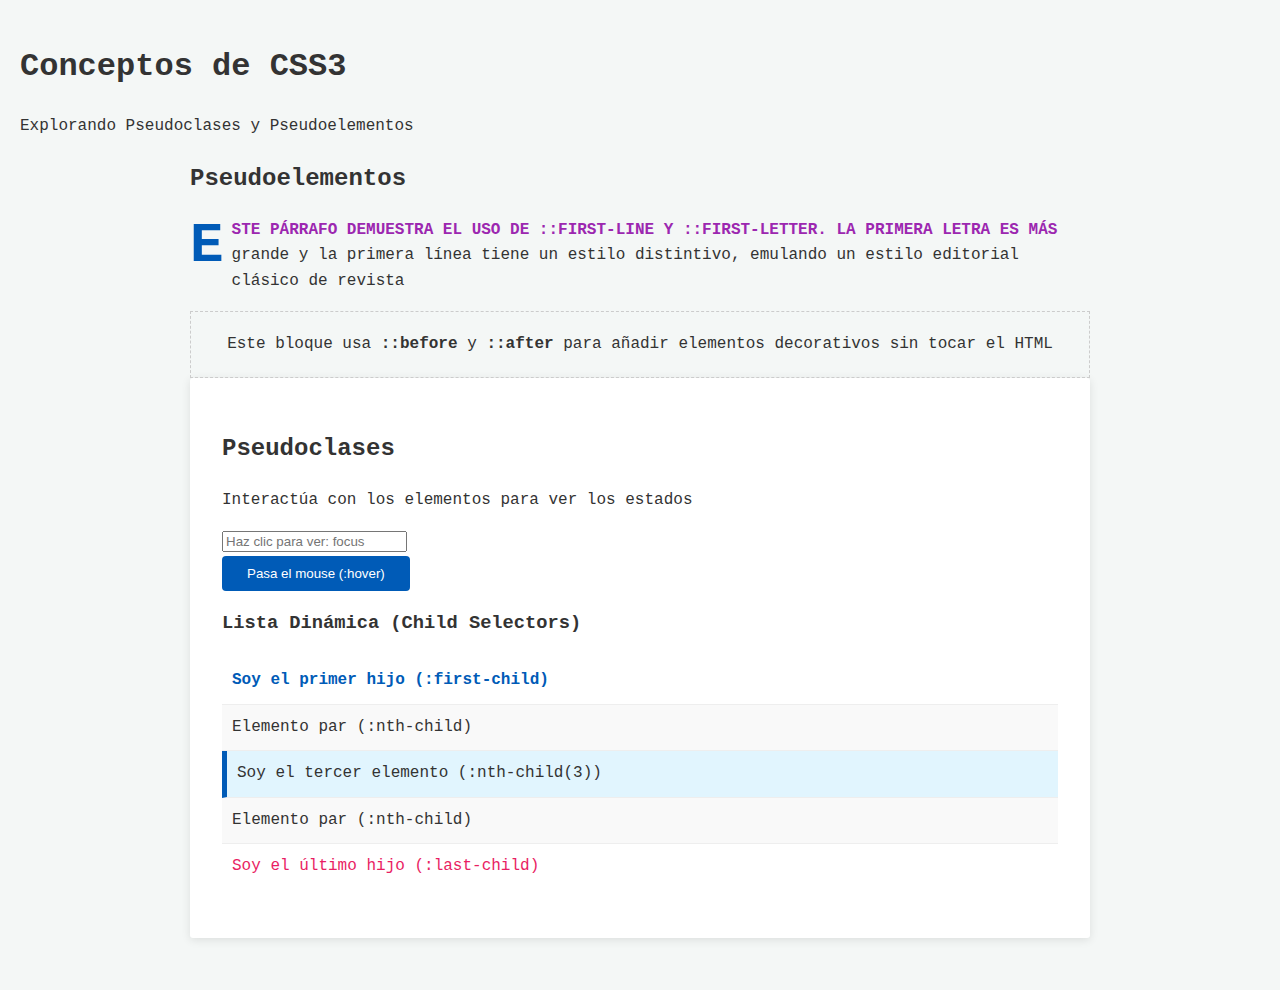
<file: index.html>
<!DOCTYPE html>
<html lang="es">

<head>
    <meta charset="UTF-8">
    <meta name="viewport" content="width=device-width, initial-scale=1.0">
    <link rel="stylesheet" href="public/css/style.css">
    <title>Página Principal</title>
</head>

<body>
    <header class="main-header">
        <h1>Conceptos de CSS3</h1>
        <p>Explorando Pseudoclases y Pseudoelementos</p>
    </header>

    <main class="container">
        <section>
            <h2>Pseudoelementos</h2>
            <p class="demo-paragraph">Este párrafo demuestra el uso de <strong>::first-line</strong> y
                <strong>::first-letter</strong>. La primera letra es más grande y la primera línea tiene un estilo
                distintivo, emulando un estilo editorial clásico de revista
            </p>
            <div class="box-decoration">Este bloque usa <strong>::before</strong> y <strong>::after</strong> para añadir
                elementos decorativos sin tocar el HTML</div>
        </section>
        <section class="card">
            <h2>Pseudoclases</h2>
            <p>Interactúa con los elementos para ver los estados</p>
            <div class="form-group"><input type="text" placeholder="Haz clic para ver: focus" class="custom-input">
            </div>
            <button class="custom-button">Pasa el mouse (:hover)</button>
            <h3>Lista Dinámica (Child Selectors)</h3>
            <ul class="dynamic-list">
                <li>Soy el primer hijo (:first-child)</li>
                <li>Elemento par (:nth-child)</li>
                <li>Soy el tercer elemento (:nth-child(3))</li>
                <li>Elemento par (:nth-child)</li>
                <li>Soy el último hijo (:last-child)</li>
            </ul>
        </section>
    </main>
</body>

</html>
</file>
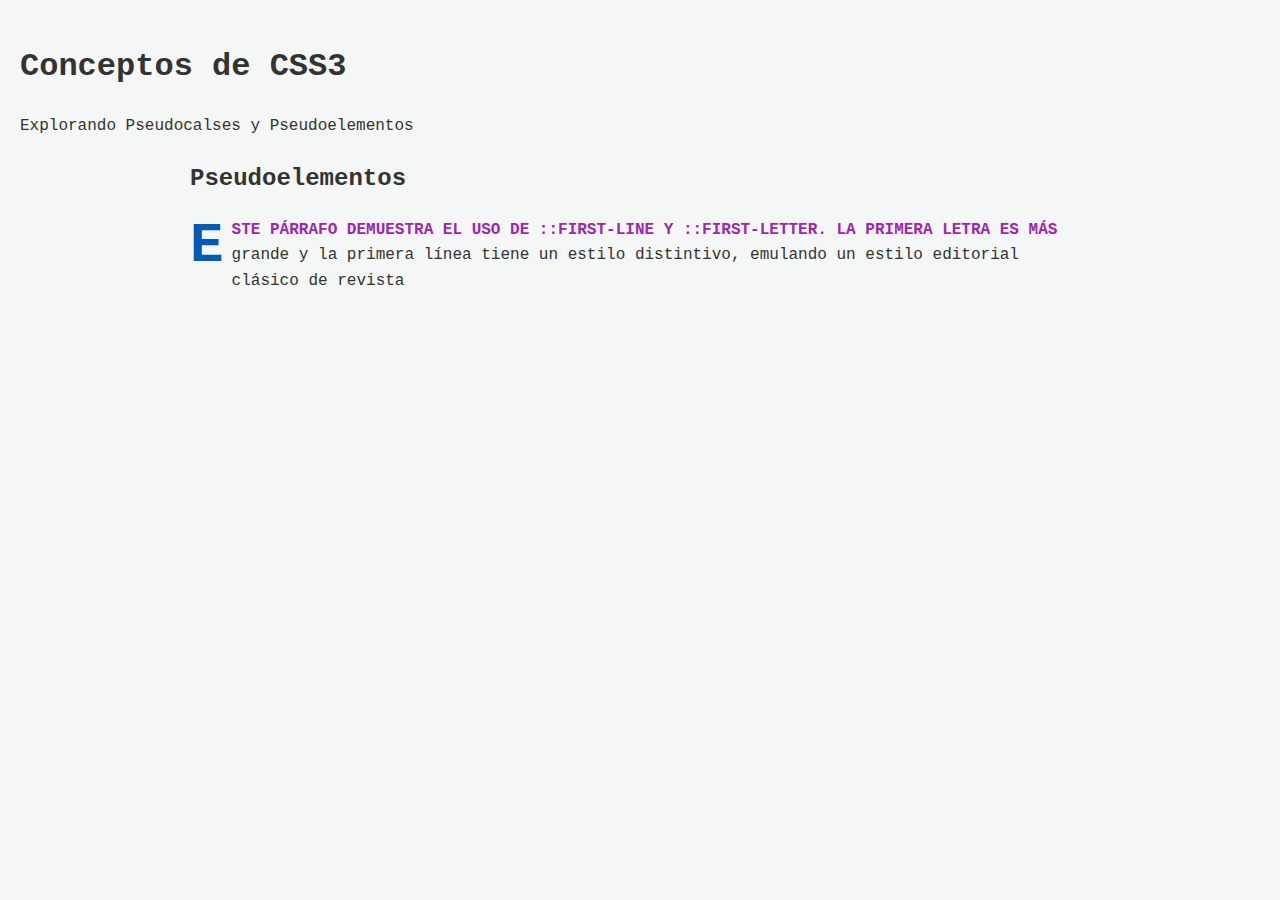
<file: SITIO_WEB/index.html>
<!DOCTYPE html>
<html lang="es">

<head>
    <meta charset="UTF-8">
    <meta name="viewport" content="width=device-width, initial-scale=1.0">
    <link rel="stylesheet" href="public/css/style.css">
    <title>Página Principal</title>
</head>

<body>
    <header class="main-header">
        <h1>Conceptos de CSS3</h1>
        <p>Explorando Pseudocalses y Pseudoelementos</p>
    </header>

    <main class="container">
        <h2>Pseudoelementos</h2>
        <p class="demo-paragraph">Este párrafo demuestra el uso de <strong>::first-line</strong> y
            <strong>::first-letter</strong>. La primera letra es más grande y la primera línea tiene un estilo distintivo, emulando un estilo editorial clásico de revista</p>
    </main>
</body>

</html>
</file>
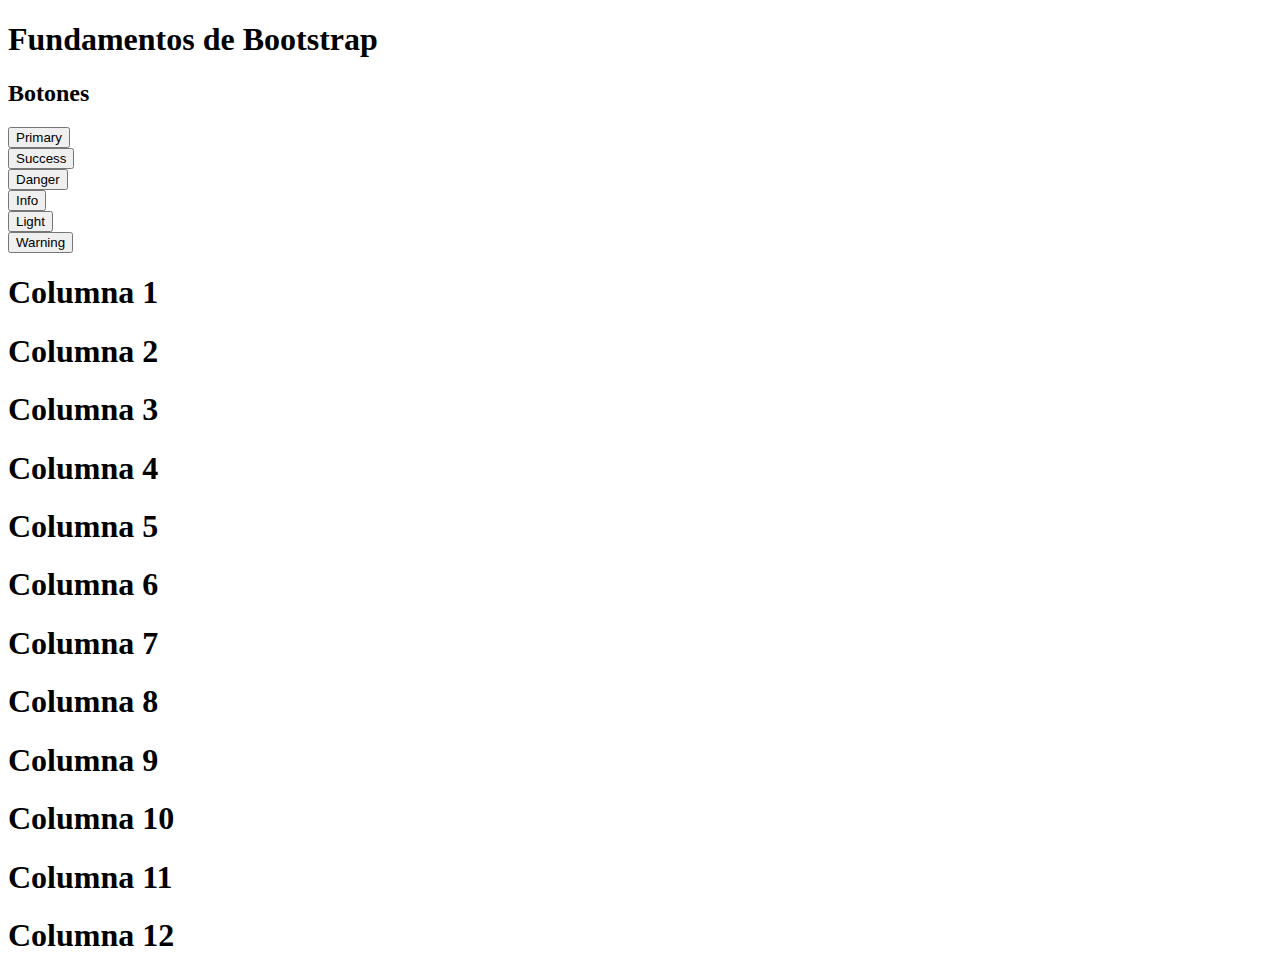
<file: ejercicio-bootstrap.html>
<!DOCTYPE html>
<html lang="en">

<head>
    <meta charset="UTF-8">
    <meta name="viewport" content="width=device-width, initial-scale=1.0">
    <link href="https://cdn.jsdelivr.net/npm/bootstrap@5.3.8/dist/css/bootstrap.min.css" rel="stylesheet" integrity="sha384-sRIl4kxILFvY47J16cr9ZwB07vP4J8+LH7qKQnuqkuIAvNWLzeN8tE5YBujZqJLB" crossorigin="anonymous">
    <title>Document</title>
</head>

<body>
    <h1 class="text-center">Fundamentos de Bootstrap</h1>
    <div class="container text-center p-3">
        <h2>Botones</h2>
        <div class="row">
            <div class="col-md-2">
                <button type="button" class="btn btn-primary">Primary</button>
            </div>
            <div class="col-md-2">
                <button type="button" class="btn btn-success">Success</button>
            </div>
            <div class="col-md-2">
                <button type="button" class="btn btn-danger">Danger</button>
            </div>
            <div class="col-md-2">
                <button type="button" class="btn btn-info">Info</button>
            </div>
            <div class="col-md-2">
                <button type="button" class="btn btn-light">Light</button>
            </div>
            <div class="col-md-2">
                <button type="button" class="btn btn-warning">Warning</button>
            </div>
        </div>
    </div>
    <div class="container text-center">
        <div class="row">
            <div class="col-md-3">
                <h1>Columna 1</h1>
            </div>
            <div class="col-md-3">
                <h1>Columna 2</h1>
            </div>
            <div class="col-md-3">
                <h1>Columna 3</h1>
            </div>
            <div class="col-md-3">
                <h1>Columna 4</h1>
            </div>
        </div>
        <div class="row">
            <div class="col-md-3">
                <h1>Columna 5</h1>
            </div>
            <div class="col-md-3">
                <h1>Columna 6</h1>
            </div>
            <div class="col-md-3">
                <h1>Columna 7</h1>
            </div>
            <div class="col-md-3">
                <h1>Columna 8</h1>
            </div>
        </div>
        <div class="row">
            <div class="col-md-3">
                <h1>Columna 9</h1>
            </div>
            <div class="col-md-3">
                <h1>Columna 10</h1>
            </div>
            <div class="col-md-3">
                <h1>Columna 11</h1>
            </div>
            <div class="col-md-3">
                <h1>Columna 12</h1>
            </div>
        </div>
    </div>
    <script src="https://cdn.jsdelivr.net/npm/bootstrap@5.3.8/dist/js/bootstrap.bundle.min.js" integrity="sha384-FKyoEForCGlyvwx9Hj09JcYn3nv7wiPVlz7YYwJrWVcXK/BmnVDxM+D2scQbITxI" crossorigin="anonymous"></script>
</body>

</html>
</file>
<file: public/css/style.css>
/* Configuración general */

:root {
    --primary-color: #005bb7;
    --secondary-color: #2e7d32;
    --accenet-color: #9c27b0;
    --bg-body: #f4f7f6;
    --text-dark: #333;
}

body {
    font-family: 'Courier New', Courier, monospace;
    background-color: var(--bg-body);
    color: var(--text-dark);
    line-height: 1.6;
    margin: 0;
    padding: 20px;
}

.container {
    max-width: 900px;
    margin: 0 auto;
}

.card {
    background: #fff;
    padding: 2rem;
    margin-bottom: 2rem;
    border-radius: 3px;
    box-shadow: 0 2px 10px rgba(0, 0, 0, 0.1);
}

/* PSEUDOELEMENTOS */

.demo-paragraph::first-letter {
    font-size: 3.5rem;
    font-weight: bold;
    color: var(--primary-color);
    float: left;
    margin-right: 8px;
    line-height: 1;
}

.demo-paragraph::first-line {
    font-weight: bold;
    color: var(--accenet-color);
    text-transform: uppercase;
}

.box-decoration {
    position: relative;
    padding: 20px;
    border: 1px dashed #ccc;
    text-align: center;
}

.box-decoration::before {
    color: orange;
    margin-right: 10px;
}

.box-decoration::after {
    font-size: 0.8rem;
    color: #888;
    font-style: italic;
}

/* PSEUDOCLASES */

.custom-button {
    padding: 10px 25px;
    background-color: var(--primary-color);
    color: white;
    border: none;
    border-radius: 4px;
    cursor: pointer;
    transition: background 0.3s ease;
}

.custom-button:hover {
    background-color: #e67e22;
}

.custom-input:hover {
    width: 100%;
    padding: 10px;
    border: 2px solid #ddd;
    border-radius: 4px;
    outline: none;
}

.custom-input:focus {
    border-color: var(--secondary-color);
    box-shadow: 0 0 5px rgba(46, 125, 50, 0.3);
}

/* SELECTORES HIJOS */

.dynamic-list {
    list-style: none;
    padding: 0;
}

.dynamic-list li{
    padding: 10px;
    border-bottom: 1px solid #eee;
}

.dynamic-list li:first-child{
    color: var(--primary-color);
    font-weight: bold;
}

.dynamic-list li:last-child{
    color: #e91e63;
    border-bottom: none;
}

.dynamic-list li:nth-child(even){
    background-color: #f9f9f9;
}

.dynamic-list li:nth-child(3){
    background-color: #e1f5fe;
    border-left: 5px solid var(--primary-color);
}
</file>
<file: SITIO_WEB/public/css/style.css>
/* Configuración general */

:root {
    --primary-color: #005bb7;
    --secondary-color: #2e7d32;
    --accenet-color: #9c27b0;
    --bg-body: #f4f7f6;
    --text-dark: #333;
}

body {
    font-family: 'Courier New', Courier, monospace;
    background-color: var(--bg-body);
    color: var(--text-dark);
    line-height: 1.6;
    margin: 0;
    padding: 20px;
}

.container {
    max-width: 900px;
    margin: 0 auto;
}

.card {
    background: #fff;
    padding: 2rem;
    margin-bottom: 2rem;
    border-radius: 3px;
    box-shadow: 0 2px 10px rgba(0, 0, 0, 0.1);
}

/* PSEUDOELEMENTOS */

.demo-paragraph::first-letter {
    font-size: 3.5rem;
    font-weight: bold;
    color: var(--primary-color);
    float: left;
    margin-right: 8px;
    line-height: 1;
}

.demo-paragraph::first-line {
    font-weight: bold;
    color: var(--accenet-color);
    text-transform: uppercase;
}

.box-decoration {
    position: relative;
    padding: 20px;
    border: 1px dashed #ccc;
    text-align: center;
}

.box-decoration::before {
    color: orange;
    margin-right: 10px;
}

.box-decoration::after {
    font-size: 0.8rem;
    color: #888;
    font-style: italic;
}

/* PSEUDOCLASES */

.custom-buttom {
    padding: 10px 25px;
    background-color: var(--primary-color);
    color: white;
    border: none;
    border-radius: 4px;
    cursor: pointer;
    transition: background 0.3s ease;
}

.custom-buttom:hover {
    background-color: #e67e22;
}

.custom-input:hover{
    width: 100%;
    padding: 10px;
    border: 2px solid #ddd;
    border-radius: 4px;
    outline: none;
}
</file>
